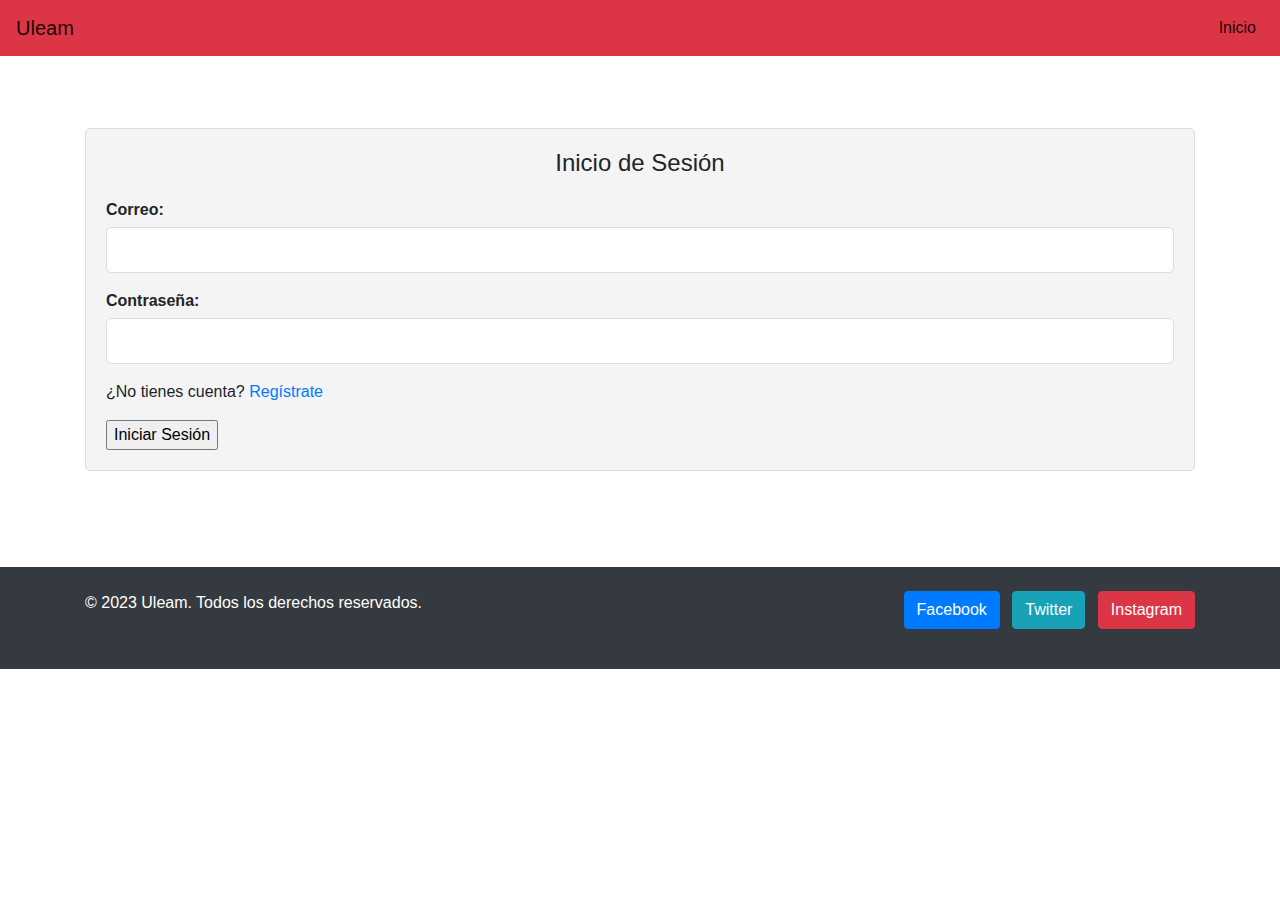
<file: maquetado/login.html>
<!DOCTYPE html>
<html lang="es">
<head>
    <meta charset="UTF-8">
    <meta name="viewport" content="width=device-width, initial-scale=1.0">
    <title>Gestion de laboratios Uleam</title>
    <!-- Enlace al archivo CSS externo -->
    <link rel="stylesheet" href="login.css">
    <!-- Enlace al archivo CSS de Bootstrap -->
    <link rel="stylesheet" href="https://stackpath.bootstrapcdn.com/bootstrap/4.5.2/css/bootstrap.min.css">
</head>
<body>
    <header>
        <!-- Barra de navegación -->
       <nav class="navbar navbar-expand-lg navbar-light bg-danger">
           <a class="navbar-brand" href="#">Uleam</a>
           <button class="navbar-toggler" type="button" data-toggle="collapse" data-target="#navbarNav" aria-controls="navbarNav" aria-expanded="false" aria-label="Toggle navigation">
               <span class="navbar-toggler-icon"></span>
           </button>
           <div class="collapse navbar-collapse" id="navbarNav">
               <ul class="navbar-nav ml-auto">
                   <li class="nav-item active">
                       <a class="nav-link" href="sinsesion.html">Inicio <span class="sr-only">(current)</span></a>
                   </li>
               </ul>
           </div>
       </nav>
   </header><header>
        
    </header>
    <br>
    <br>
    <br>
    <div class="container">
        <div class="login-box">
           
            <h2>Inicio de Sesión</h2>
            <form id="loginForm">
                <div class="form-group">
                    <label for="nombre">Correo:</label>
                    <input type="text" id="nombre" name="nombre" required>
                </div>

                <div class="form-group">
                    <label for="contrasena">Contraseña:</label>
                    <input type="password" id="contrasena" name="contrasena" required>
                </div>
                <p>¿No tienes cuenta? <a href="register.html">Regístrate</a></p>
                <input type="submit" value="Iniciar Sesión">
            </form>
            
        </div>
    </div>
    <br>
    <br>
    <br>
    <br>
    <footer class="bg-dark text-white py-4">
        <div class="container">
            <div class="row">
                <div class="col-md-6">
                    <p>&copy; 2023 Uleam. Todos los derechos reservados.</p>
                </div>
                <div class="col-md-6">
                    <!-- Botones de redes sociales -->
                    <ul class="list-inline text-right">
                        <li class="list-inline-item">
                            <a href="#" class="btn btn-primary">
                                <i class="fab fa-facebook-f"></i> Facebook
                            </a>
                        </li>
                        <li class="list-inline-item">
                            <a href="#" class="btn btn-info">
                                <i class="fab fa-twitter"></i> Twitter
                            </a>
                        </li>
                        <li class="list-inline-item">
                            <a href="#" class="btn btn-danger">
                                <i class="fab fa-instagram"></i> Instagram
                            </a>
                        </li>
                        <!-- Agrega más botones de redes sociales según sea necesario -->
                    </ul>
                </div>
            </div>
        </div>
    </footer>
        <!-- Enlace al archivo JavaScript externo -->
        <script src="login.js"></script>
        <!-- Scripts de Bootstrap (jQuery y Popper.js) -->
        <script src="https://code.jquery.com/jquery-3.5.1.slim.min.js"></script>
        <script src="https://cdn.jsdelivr.net/npm/@popperjs/core@2.5.4/dist/umd/popper.min.js"></script>
        <!-- Script de Bootstrap -->
        <script src="https://stackpath.bootstrapcdn.com/bootstrap/4.5.2/js/bootstrap.min.js"></script>
</body>
</html>
</file>
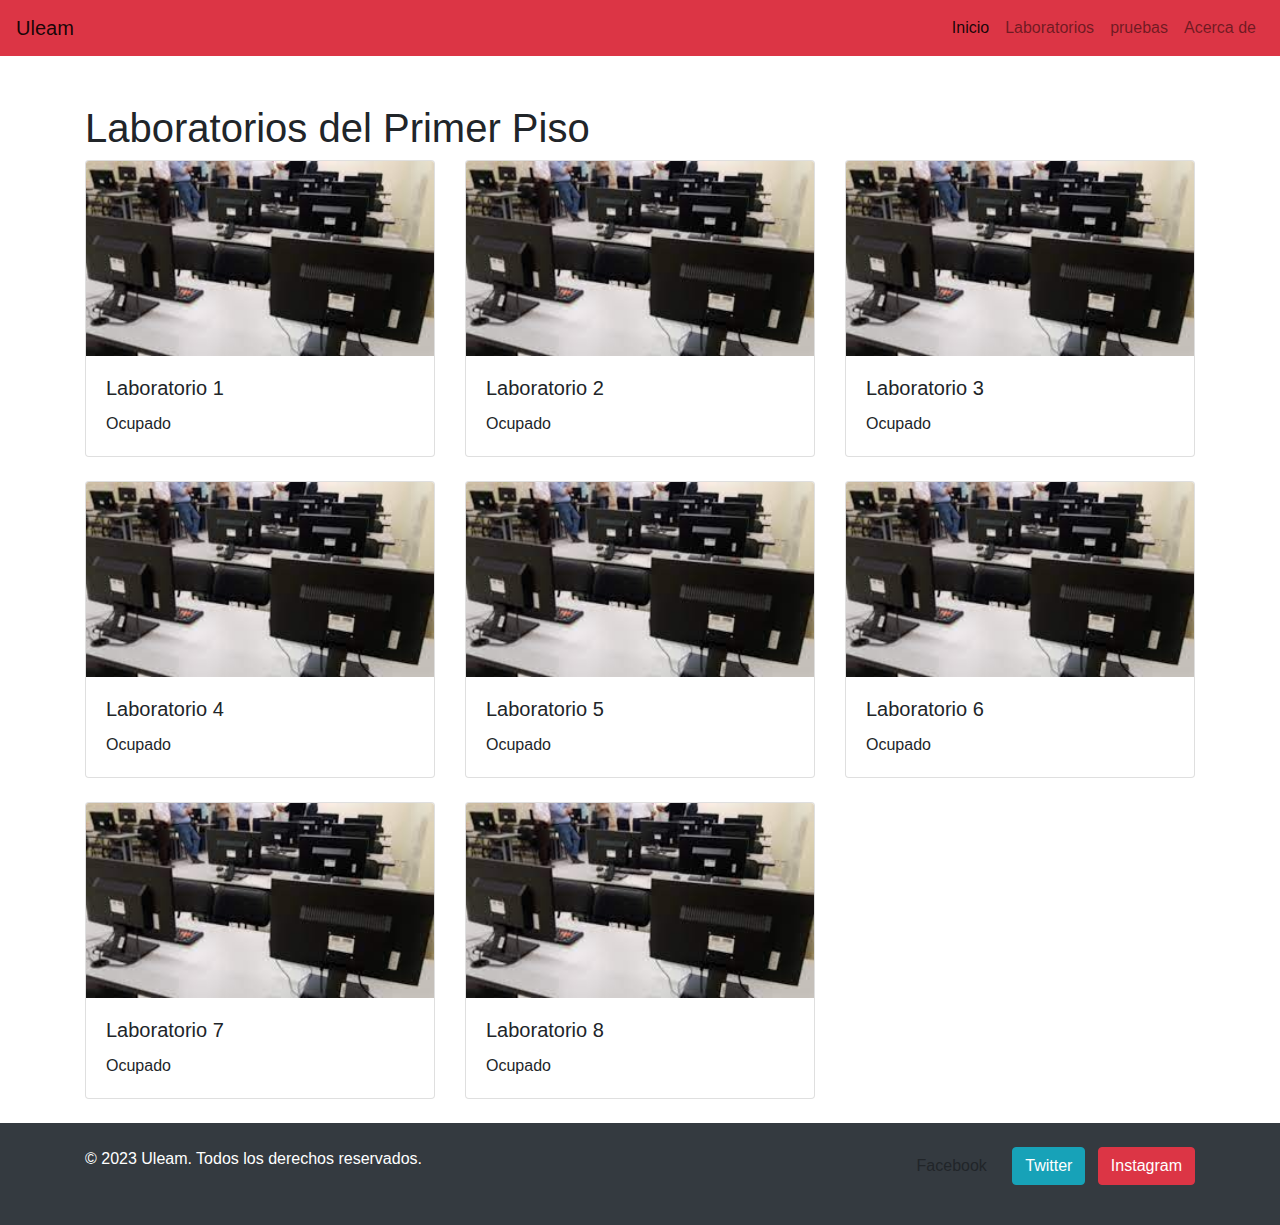
<file: maquetado/primerpiso.html>
<!DOCTYPE html>
<html lang="es">
<head>
    <meta charset="UTF-8">
    <meta name="viewport" content="width=device-width, initial-scale=1.0">
    <title>Primer Piso</title>
    <!-- Enlace al archivo CSS de Bootstrap -->
    <link rel="stylesheet" href="https://stackpath.bootstrapcdn.com/bootstrap/4.5.2/css/bootstrap.min.css">
</head>
<body>
    <!-- Importa el header desde otro archivo -->
    <header>
        <!-- Barra de navegación -->
       <nav class="navbar navbar-expand-lg navbar-light bg-danger">
           <a class="navbar-brand" href="#">Uleam</a>
           <button class="navbar-toggler" type="button" data-toggle="collapse" data-target="#navbarNav" aria-controls="navbarNav" aria-expanded="false" aria-label="Toggle navigation">
               <span class="navbar-toggler-icon"></span>
           </button>
           <div class="collapse navbar-collapse" id="navbarNav">
               <ul class="navbar-nav ml-auto">
                   <li class="nav-item active">
                       <a class="nav-link" href="#">Inicio <span class="sr-only">(current)</span></a>
                   </li>
                   <li class="nav-item">
                       <a class="nav-link" href="laboratorios.html">Laboratorios</a>
                   </li>
                   <li class="nav-item">
                       <a class="nav-link" href="prueba.html">pruebas</a>
                   </li>
                   <li class="nav-item">
                       <a class="nav-link" href="pagina3.html">Acerca de</a>
                   </li>
               </ul>
           </div>
       </nav>
   </header>

    <!-- Contenido principal de la página -->
    <div class="container mt-5">
        <h1>Laboratorios del Primer Piso</h1>
        <div class="row">
            <!-- Laboratorio 1 -->
            <div class="col-md-4 mb-4">
                <div class="card">
                    <img src="img/lab2.jpg" alt="Laboratorio 1" class="card-img-top">
                    <div class="card-body">
                        <h5 class="card-title">Laboratorio 1</h5>
                        <p class="card-text" id="estadoLaboratorio1">Ocupado</p>
                    </div>
                </div>
            </div>

            <!-- Laboratorio 2 -->
            <div class="col-md-4 mb-4">
                <div class="card">
                    <img src="img/lab2.jpg" alt="Laboratorio 2" class="card-img-top">
                    <div class="card-body">
                        <h5 class="card-title">Laboratorio 2</h5>
                        <p class="card-text" id="estadoLaboratorio2">Ocupado</p>
                    </div>
                </div>
            </div>

            <!-- Laboratorio 3 -->
            <div class="col-md-4 mb-4">
                <div class="card">
                    <img src="img/lab2.jpg" alt="Laboratorio 3" class="card-img-top">
                    <div class="card-body">
                        <h5 class="card-title">Laboratorio 3</h5>
                        <p class="card-text" id="estadoLaboratorio3">Ocupado</p>
                    </div>
                </div>
            </div>

            <!-- Repite estos bloques para los otros laboratorios -->
            
            <!-- Laboratorio 4 -->
            <div class="col-md-4 mb-4">
                <div class="card">
                    <img src="img/lab2.jpg" alt="Laboratorio 4" class="card-img-top">
                    <div class="card-body">
                        <h5 class="card-title">Laboratorio 4</h5>
                        <p class="card-text" id="estadoLaboratorio4">Ocupado</p>
                    </div>
                </div>
            </div>

            <!-- Laboratorio 5 -->
            <div class="col-md-4 mb-4">
                <div class="card">
                    <img src="img/lab2.jpg" alt="Laboratorio 5" class="card-img-top">
                    <div class="card-body">
                        <h5 class="card-title">Laboratorio 5</h5>
                        <p class="card-text" id="estadoLaboratorio5">Ocupado</p>
                    </div>
                </div>
            </div>

            <!-- Laboratorio 6 -->
            <div class="col-md-4 mb-4">
                <div class="card">
                    <img src="img/lab2.jpg" alt="Laboratorio 6" class="card-img-top">
                    <div class="card-body">
                        <h5 class="card-title">Laboratorio 6</h5>
                        <p class="card-text" id="estadoLaboratorio6">Ocupado</p>
                    </div>
                </div>
            </div>

            <!-- Laboratorio 7 -->
            <div class="col-md-4 mb-4">
                <div class="card">
                    <img src="img/lab2.jpg" alt="Laboratorio 7" class="card-img-top">
                    <div class="card-body">
                        <h5 class="card-title">Laboratorio 7</h5>
                        <p class="card-text" id="estadoLaboratorio7">Ocupado</p>
                    </div>
                </div>
            </div>

            <!-- Laboratorio 8 -->
            <div class="col-md-4 mb-4">
                <div class="card">
                    <img src="img/lab2.jpg" alt="Laboratorio 8" class="card-img-top">
                    <div class="card-body">
                        <h5 class="card-title">Laboratorio 8</h5>
                        <p class="card-text" id="estadoLaboratorio8">Ocupado</p>
                    </div>
                </div>
            </div>
        </div>
    </div>

    <!-- Importa el footer desde otro archivo -->
    <footer class="bg-dark text-white py-4">
        <div class="container">
            <div class="row">
                <div class="col-md-6">
                    <p>&copy; 2023 Uleam. Todos los derechos reservados.</p>
                </div>
                <div class="col-md-6">
                    <!-- Botones de redes sociales -->
                    <ul class="list-inline text-right">
                        <li class="list-inline-item">
                            <a href="#" class="btn   facebook-primary">
                                <i class="fab fa-facebook-f"></i> Facebook
                            </a>
                        </li>
                        <li class="list-inline-item">
                            <a href="#" class="btn btn-info">
                                <i class="fab fa-twitter"></i> Twitter
                            </a>
                        </li>
                        <li class="list-inline-item">
                            <a href="#" class="btn btn-danger">
                                <i class="fab fa-instagram"></i> Instagram
                            </a>
                        </li>
                        <!-- Agrega más botones de redes sociales según sea necesario -->
                    </ul>
                </div>
            </div>
        </div>
    </footer><footer>
        <div id="footer-content"></div>
    </footer>

    <!-- Scripts de Bootstrap (jQuery y Popper.js) -->
    <script src="https://code.jquery.com/jquery-3.5.1.slim.min.js"></script>
    <script src="https://cdn.jsdelivr.net/npm/@popperjs/core@2.5.4/dist/umd/popper.min.js"></script>
    <!-- Script de Bootstrap -->
    <script src="https://stackpath.bootstrapcdn.com/bootstrap/4.5.2/js/bootstrap.min.js"></script>

    <!-- Importa el archivo JavaScript para alternar el estado de los laboratorios -->
    <script src="primerpiso.js"></script>
</body>
</html>
</file>
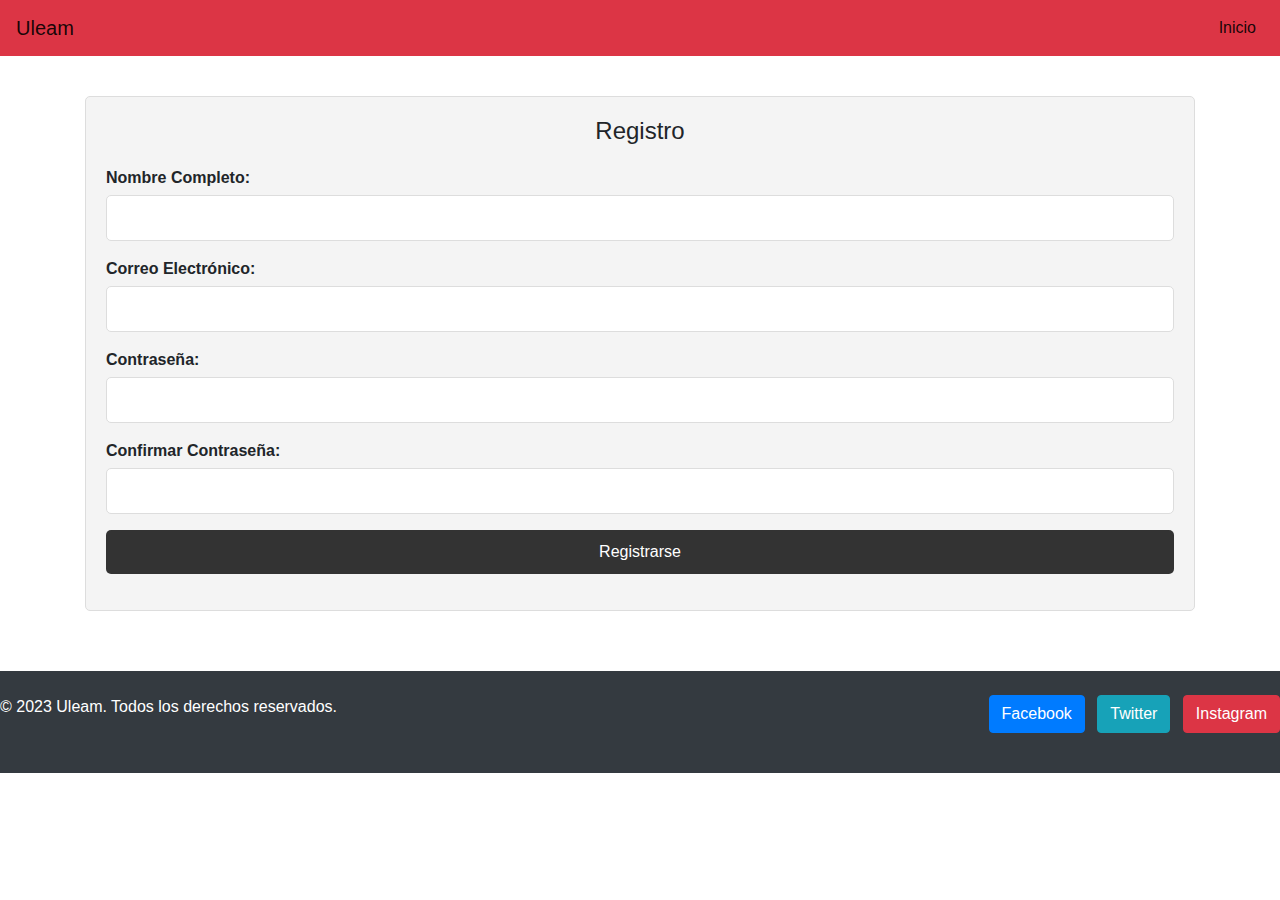
<file: maquetado/register.html>
<!DOCTYPE html>
<html lang="es">
<head>
    <meta charset="UTF-8">
    <meta name="viewport" content="width=device-width, initial-scale=1.0">
    <title>Gestion de laboratios Uleam</title>
    <!-- Enlace al archivo CSS externo -->
    <link rel="stylesheet" href="registro.css">
    <!-- Enlace al archivo CSS de Bootstrap -->
    <link rel="stylesheet" href="https://stackpath.bootstrapcdn.com/bootstrap/4.5.2/css/bootstrap.min.css">
</head>
<body>
    <header>
        <!-- Barra de navegación -->
       <nav class="navbar navbar-expand-lg navbar-light bg-danger">
           <a class="navbar-brand" href="#">Uleam</a>
           <button class="navbar-toggler" type="button" data-toggle="collapse" data-target="#navbarNav" aria-controls="navbarNav" aria-expanded="false" aria-label="Toggle navigation">
               <span class="navbar-toggler-icon"></span>
           </button>
           <div class="collapse navbar-collapse" id="navbarNav">
               <ul class="navbar-nav ml-auto">
                   <li class="nav-item active">
                       <a class="nav-link" href="sinsesion.html">Inicio <span class="sr-only">(current)</span></a>
                   </li>
               </ul>
           </div>
       </nav>
   </header><header>
        
    </header>
    <div class="container">
        
        <div class="registration-box">
            <h2>Registro</h2>
            <form id="registroForm">
                <div class="form-group">
                    <label for="nombre">Nombre Completo:</label>
                    <input type="text" id="nombre" name="nombre" required>
                </div>

                <div class="form-group">
                    <label for="correo">Correo Electrónico:</label>
                    <input type="email" id="correo" name="correo" required>
                </div>

                <div class="form-group">
                    <label for="contrasena">Contraseña:</label>
                    <input type="password" id="contrasena" name="contrasena" required>
                </div>

                <div class="form-group">
                    <label for="confirmar-contrasena">Confirmar Contraseña:</label>
                    <input type="password" id="confirmar-contrasena" name="confirmar-contrasena" required>
                </div>

                <div class="form-group">
                    <button type="submit">Registrarse</button>
                </div>
            </form>
        </div>
    </div>
   
     <footer class="bg-dark text-white py-4">
        <div class="containerxd">
            <div class="row">
                <div class="col-md-6">
                    <p>&copy; 2023 Uleam. Todos los derechos reservados.</p>
                </div>
                <div class="col-md-6">
                    <!-- Botones de redes sociales -->
                    <ul class="list-inline text-right">
                        <li class="list-inline-item">
                            <a href="#" class="btn btn-primary">
                                <i class="fab fa-facebook-f"></i> Facebook
                            </a>
                        </li>
                        <li class="list-inline-item">
                            <a href="#" class="btn btn-info">
                                <i class="fab fa-twitter"></i> Twitter
                            </a>
                        </li>
                        <li class="list-inline-item">
                            <a href="#" class="btn btn-danger">
                                <i class="fab fa-instagram"></i> Instagram
                            </a>
                        </li>
                        <!-- Agrega más botones de redes sociales según sea necesario -->
                    </ul>
                </div>
            </div>
        </div>
    </footer>
        <!-- Enlace al archivo JavaScript externo -->
        <script src="registro.js"></script>
        <!-- Scripts de Bootstrap (jQuery y Popper.js) -->
        <script src="https://code.jquery.com/jquery-3.5.1.slim.min.js"></script>
        <script src="https://cdn.jsdelivr.net/npm/@popperjs/core@2.5.4/dist/umd/popper.min.js"></script>
        <!-- Script de Bootstrap -->
        <script src="https://stackpath.bootstrapcdn.com/bootstrap/4.5.2/js/bootstrap.min.js"></script>
</body>
</html>
</file>
<file: maquetado/login.css>
container {
    max-width: 600px;
    margin: 20px auto;
    padding: 20px;
    background-color: rgba(255, 255, 255, 0.8);
    border-radius: 10px;
    text-align: center;
}

.login-box {
    background-color: #f4f4f4;
    border: 1px solid #ddd;
    border-radius: 5px;
    padding: 20px;
}

.login-box h2 {
    font-size: 24px;
    margin-bottom: 20px;
    text-align: center;
}

.form-group {
    margin-bottom: 20px;
    text-align: left;
}

.form-group label {
    display: block;
    margin-bottom: 5px;
    font-weight: bold;
}

.form-group input[type="text"],
.form-group input[type="password"],
.form-group input[type="checkbox"] {
    width: 100%;
    padding: 10px;
    border: 1px solid #ddd;
    border-radius: 5px;
}

.form-group input[type="submit"] {
    background-color: #333;
    color: #fff;
    padding: 10px 20px;
    border: none;
    border-radius: 5px;
    cursor: pointer;
    width: 100%;
}

.form-group input[type="submit"]:hover {
    background-color: #555;
}
</file>
<file: maquetado/registro.css>
.container{
    max-width: 800px;
    margin: 20px auto;
    padding: 20px;
    background-color: rgba(255, 255, 255, 0.8);
    border-radius: 10px;
    text-align: center;
}

.registration-box {
    background-color: #f4f4f4;
    border: 1px solid #ddd;
    border-radius: 5px;
    padding: 20px;
    margin-bottom: 20px; /* Nuevo ajuste para evitar superposición del footer */
}

.registration-box h2 {
    font-size: 24px;
    margin-bottom: 20px;
    text-align: center;
}

.form-group {
    margin-bottom: 20px;
    text-align: left;
}

.form-group label {
    display: block;
    margin-bottom: 5px;
    font-weight: bold;
}

.form-group input[type="text"],
.form-group input[type="email"],
.form-group input[type="password"] {
    width: 100%;
    padding: 10px;
    border: 1px solid #ddd;
    border-radius: 5px;
}

.form-group button[type="submit"] {
    background-color: #333;
    color: #fff;
    padding: 10px 20px;
    border: none;
    border-radius: 5px;
    cursor: pointer;
    width: 100%;
}

.form-group button[type="submit"]:hover {
    background-color: #555;
}
</file>
